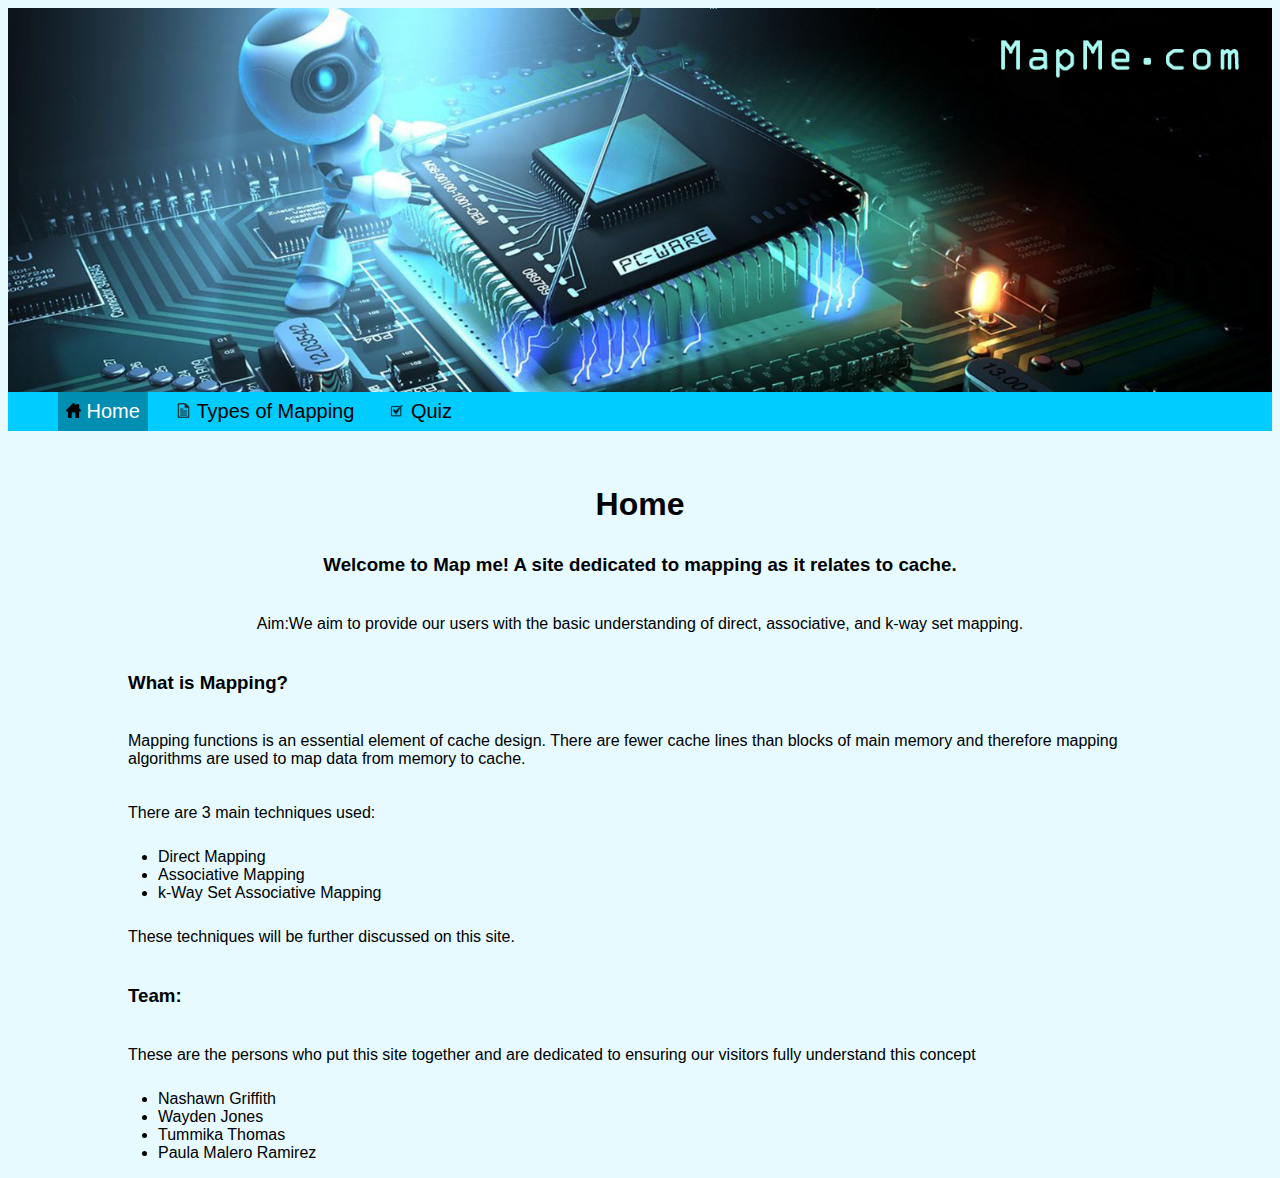
<file: Assignment/index.html>
<!DOCTYPE html>
<html>
<head>
    <link rel="stylesheet" href="home.css">
    <title>Mapping</title>
</head>

<body>
    <header>
        <div id="headimg">
		<img src="mapme.png" alt="main header"width="100%" >
        </div>
        <nav>
        <ul class="menu">
            <li class="menuitem" id="active"><a href="index.html" ><img alt="" src="home.png" height="15px" width="15px">&nbsp;Home</a></li>
            <li class="menuitem drpdwn"><a href="#"><img alt="" src="note.png" height="15px" width="15px">&nbsp;Types of Mapping</a>
                <ul class="drpdwnitems">
                    <li class="drpdwnword drpdwnactive"><a href="direct.html">Direct Mapping</a><br></li>
                    <li class="drpdwnword"><a href="associative.html">Associative Mapping</a><br></li>
                    <li class="drpdwnword"><a href="kway.html">K-Way Set Associative Mapping</a><br></li>
                </ul></li>
            <li class="menuitem"><a href="form.html"><img alt="" src="quiz.png" height="15px" width="15px">&nbsp;Quiz</a></li>
        </ul>
    </nav>
    </header>
    

   <section id="maincontent">
    <br><br><br>
    <h1>Home</h1>
    <center>
    <h3>Welcome to Map me! A site dedicated to mapping as it relates to cache.</h3>
    <p>Aim:We aim to provide our users with the basic understanding of direct, associative, and k-way set mapping.</p>
    </center>
    <h3>What is Mapping?</h3>
    <p>Mapping functions is an essential element of cache design. There are fewer cache lines than blocks of main memory and therefore mapping algorithms are used to map data from memory to cache. </p>
    <p>There are 3 main techniques used:</p>
    <ul>
        <li>Direct Mapping</li>
        <li>Associative Mapping</li>
        <li>k-Way Set Associative Mapping</li>   
    </ul>
    <p>These techniques will be further discussed on this site.</p>
    <h3>Team:</h3>
      <p>These are the persons who put this site together and are dedicated to ensuring our visitors fully understand this concept</p>
       <ul>
        <li>Nashawn Griffith</li>
        <li>Wayden Jones</li>
        <li>Tummika Thomas</li>
        <li>Paula Malero Ramirez</li>  
           
    </ul>
    </section>

  

    
</body>

</html>
</file>
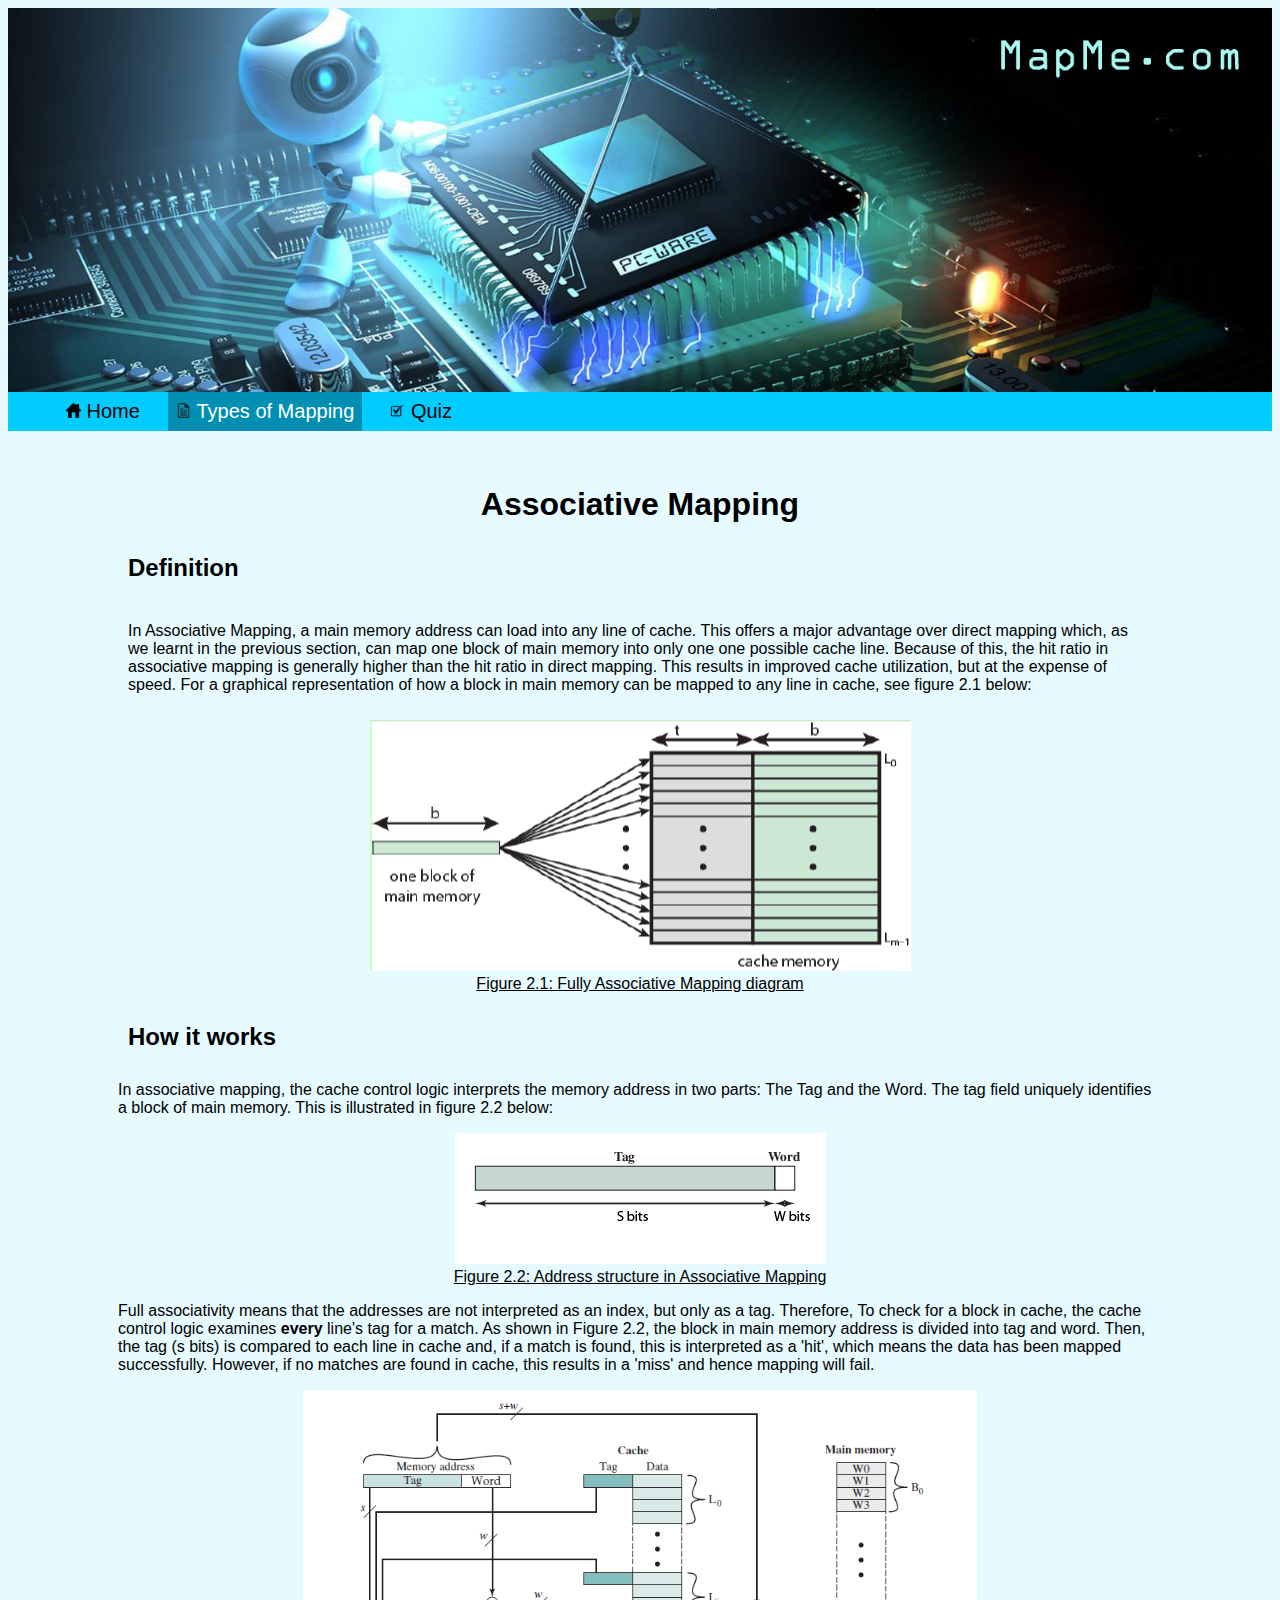
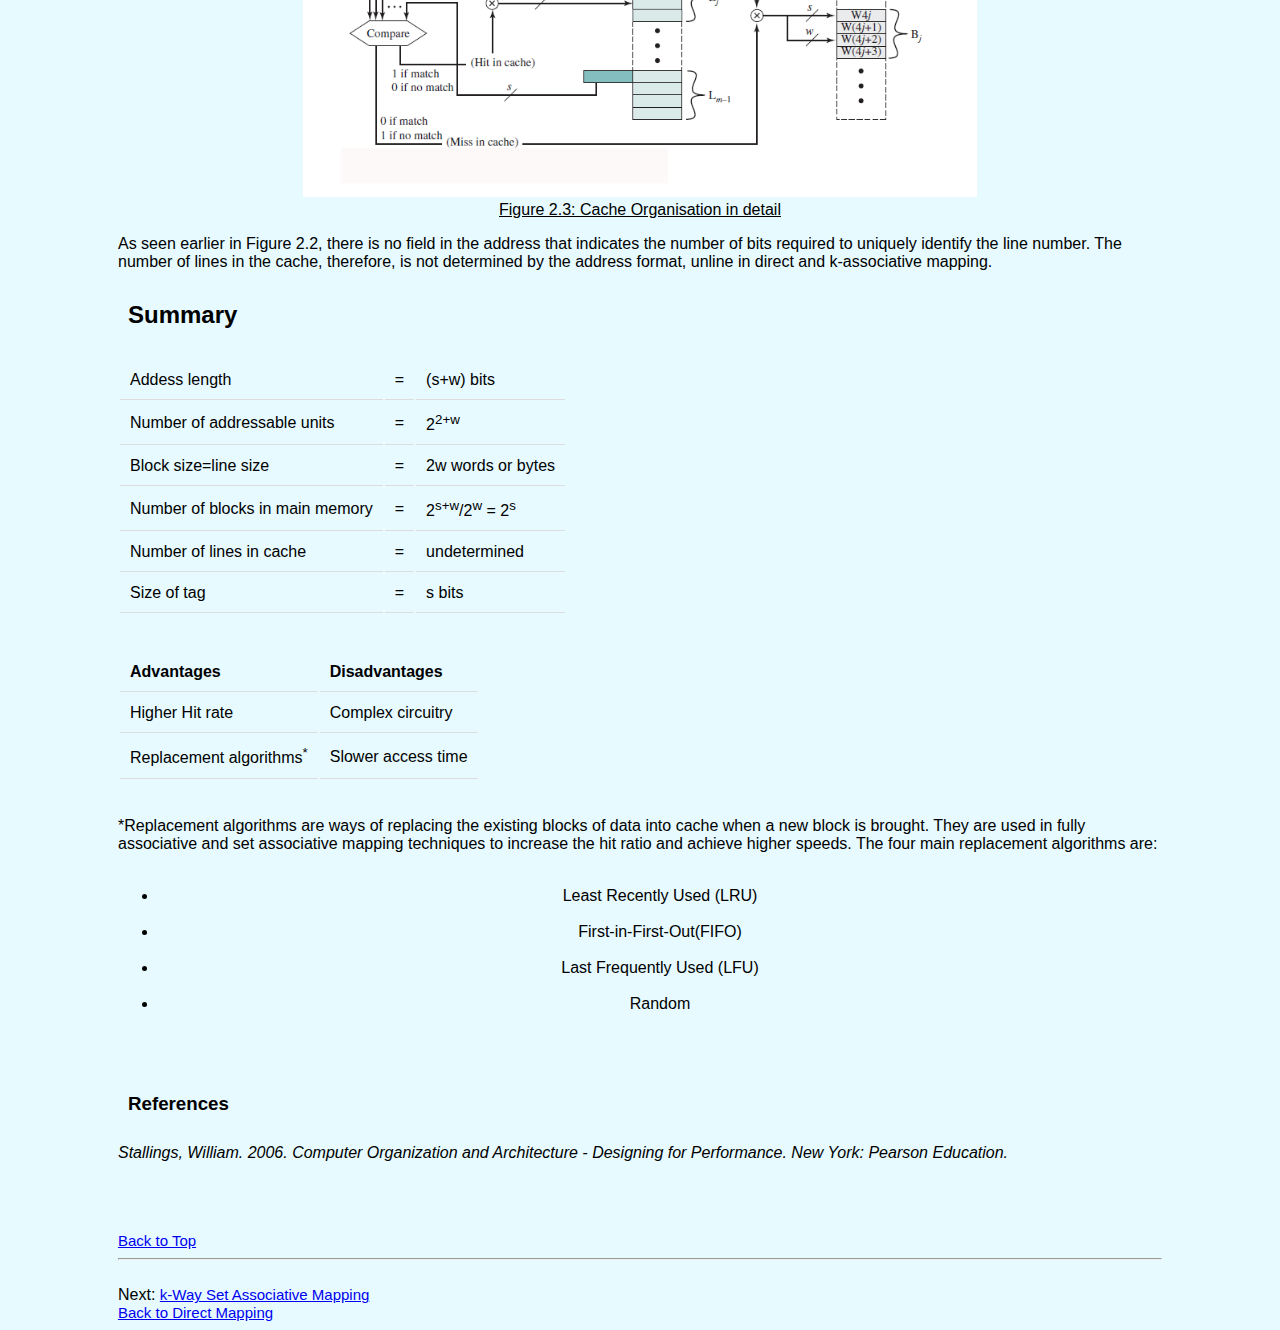
<file: Assignment/associative.html>
<!DOCTYPE html>
<html>
<head>
    <link rel="stylesheet" href="home.css">
    <title>Mapping</title>
</head>

<body>
     <header>
        <div id="headimg">
		<img src="mapme.png" alt="main header"width="100%" >
        </div>
        <nav>
        <ul class="menu">
            <li class="menuitem"><a href="index.html" ><img alt="" src="home.png" height="15px" width="15px">&nbsp;Home</a></li>
            <li class="menuitem drpdwn"><div id="active"><a href="#"><img alt="" src="note.png" height="15px" width="15px">&nbsp;Types of Mapping</a></div>
                <ul class="drpdwnitems">
                    <li class="drpdwnword"><a href="direct.html">Direct Mapping</a><br></li>
                    <li class="drpdwnword"><a href="associative.html">Associative Mapping</a><br></li>
                    <li class="drpdwnword"><a href="kway.html">K-Way Set Associative Mapping</a><br></li>
                </ul></li>
            <li class="menuitem"><a href="form.html"><img alt="" src="quiz.png" height="15px" width="15px">&nbsp;Quiz</a></li>
        </ul>
    </nav>
    </header>
    <a name="top"></a>
    <div id="maincontent">
    <br><br><br>
    <h1 id=pagehead>Associative Mapping</h1>
    <h2>Definition</h2>
    <p>
	In Associative Mapping, a main memory address can load into any line of cache. This offers a major advantage over direct mapping which,
	as we learnt in the previous section, can map one block of main memory into only one one possible cache line. Because of this, the hit ratio in 
	associative mapping is generally higher than the hit ratio in direct mapping. This results in improved cache utilization, but at the expense of speed.
	For a graphical representation of how a block in main memory can be mapped to any line in cache, see figure 2.1 below:
	<figure align="center">
	<img src = "mapping.png" alt = ""  height = "251px" width = "541px">
	<figcaption>Figure 2.1: Fully Associative Mapping diagram</figcaption>
	</figure>
	
	<h2>How it works</h2>
	In associative mapping, the cache control logic interprets the memory address in two parts: The Tag and the Word. The tag field uniquely identifies
	a block of main memory. This is illustrated in figure 2.2 below:
	<br>
	<figure align="center">
	<img src = "address.png" alt = ""  height = "131px" width = "371px">
	<figcaption>Figure 2.2: Address structure in Associative Mapping</figcaption>
	</figure>
	 Full associativity means that the addresses are not interpreted as an index, but only as a tag. Therefore, 
     To check for a block in cache, the cache control logic examines <strong>every</strong> line's tag for a match. As shown in Figure 2.2, the block in 
	 main memory address is divided into tag and word. Then, the tag (s bits) is compared to each line in cache and, if a match is found, this is interpreted as a 
    'hit', which means the data has been mapped successfully. However, if no matches are found in cache, this results in a 'miss' and hence mapping will fail. 	 
	<figure align="center">
	<img src = "Amap.png" alt = ""  height = "407px" width = "674px">
	<figcaption>Figure 2.3: Cache Organisation in detail</figcaption>
	</figure>
	As seen earlier in Figure 2.2, there is no field in the address that indicates the number of bits required to uniquely identify the line number. The number of 
	lines in the cache, therefore, is not determined by the address format, unline in direct and k-associative mapping.
	<h2>Summary</h2>
	<div id="table1">
	<table>
	 <tr>
	  <td>Addess length</td><td> = </td><td>(s+w) bits</td>
	 </tr>
	 <tr>
	  <td>Number of addressable units</td><td> = </td><td>2<sup>2+w</sup></td>
	 </tr>
	 <tr>
	  <td>Block size=line size</td><td> = </td></td><td>2w words or bytes</td>
	 </tr>
	 <tr>
	  <td>Number of blocks in main memory</td><td> = </td></td><td> 2<sup>s+w</sup>/2<sup>w</sup> = 2<sup>s</sup></td>
	 </tr>
	 <tr>
	   <td>Number of lines in cache</td><td> = </td></td><td>undetermined</td>
	 </tr>
	 <tr>
	   <td>Size of tag</td><td> = </td></td><td>s bits</td>
	 </tr>
	</table><br><br>
	</div>
	<div id="table2">
	<table>
	<tr>
	<th>Advantages</th><th>Disadvantages</th>
	</tr>
	<tr>
	<td>Higher Hit rate</td><td>Complex circuitry</td>
	</tr>
	<td>Replacement algorithms<sup>*</sup></td><td>Slower access time</td>
	</table>
	</div>
	<br><br>
	
	*Replacement algorithms are ways of replacing the existing blocks of data into cache when a new block is brought. 
	They are used in fully associative and set associative mapping techniques to increase the hit ratio and achieve 
	higher speeds. The four main replacement algorithms are:<br><br>
    <center>
	<ul >
	 <li>Least Recently Used (LRU)</li><br>
	 <li>First-in-First-Out(FIFO)</li><br>
	 <li>Last Frequently Used (LFU)</li><br>
	 <li>Random</li>
	</ul>
</center>
	<br><br>
	<h3>References</h3>
	<i>Stallings, William. 2006. Computer Organization and Architecture - Designing for Performance.
     New York: Pearson Education.</i>	
	
	</p>
    <br><a href='#top' class="links">Back to Top</a>
    <br><hr><br>
    Next: <a href="kway.html" class="links">k-Way Set Associative Mapping</a><br>
    <a href="direct.html" class="links">Back to Direct Mapping</a>
    
	
	
    </div>
</file>
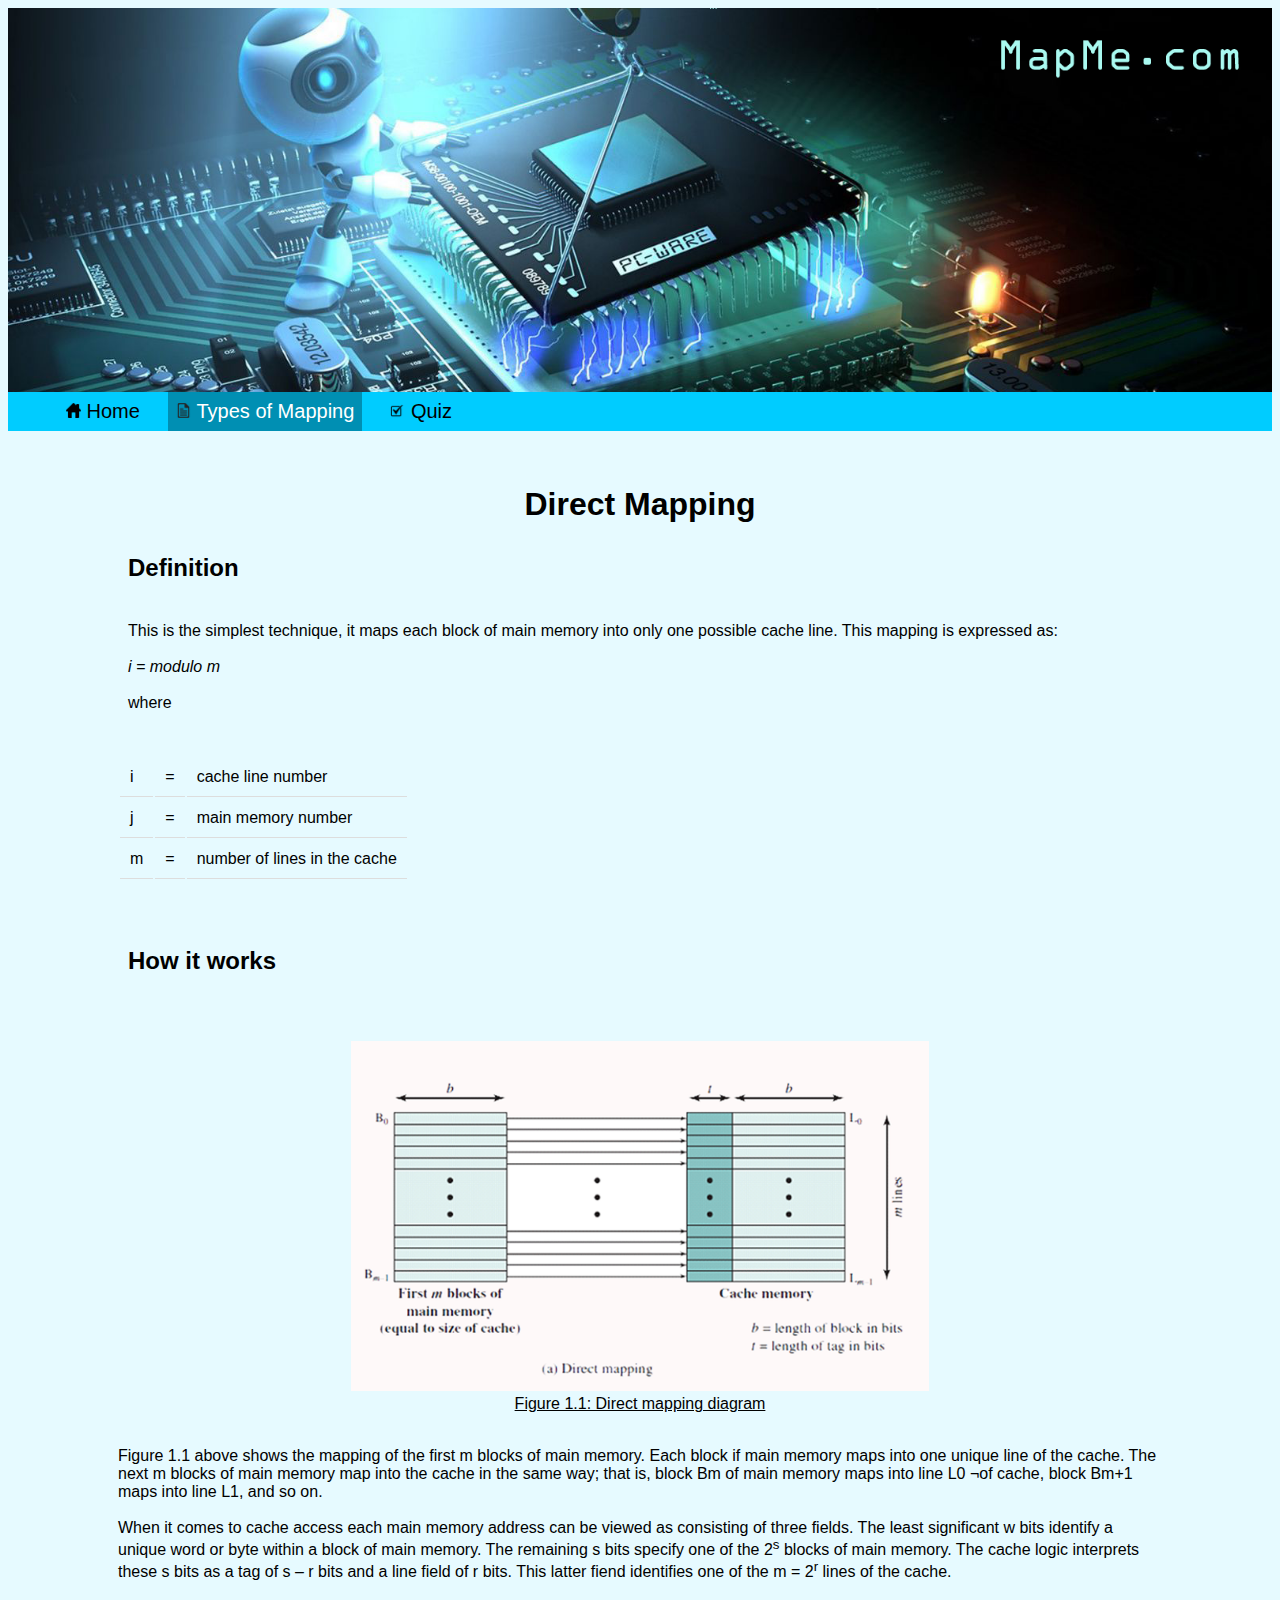
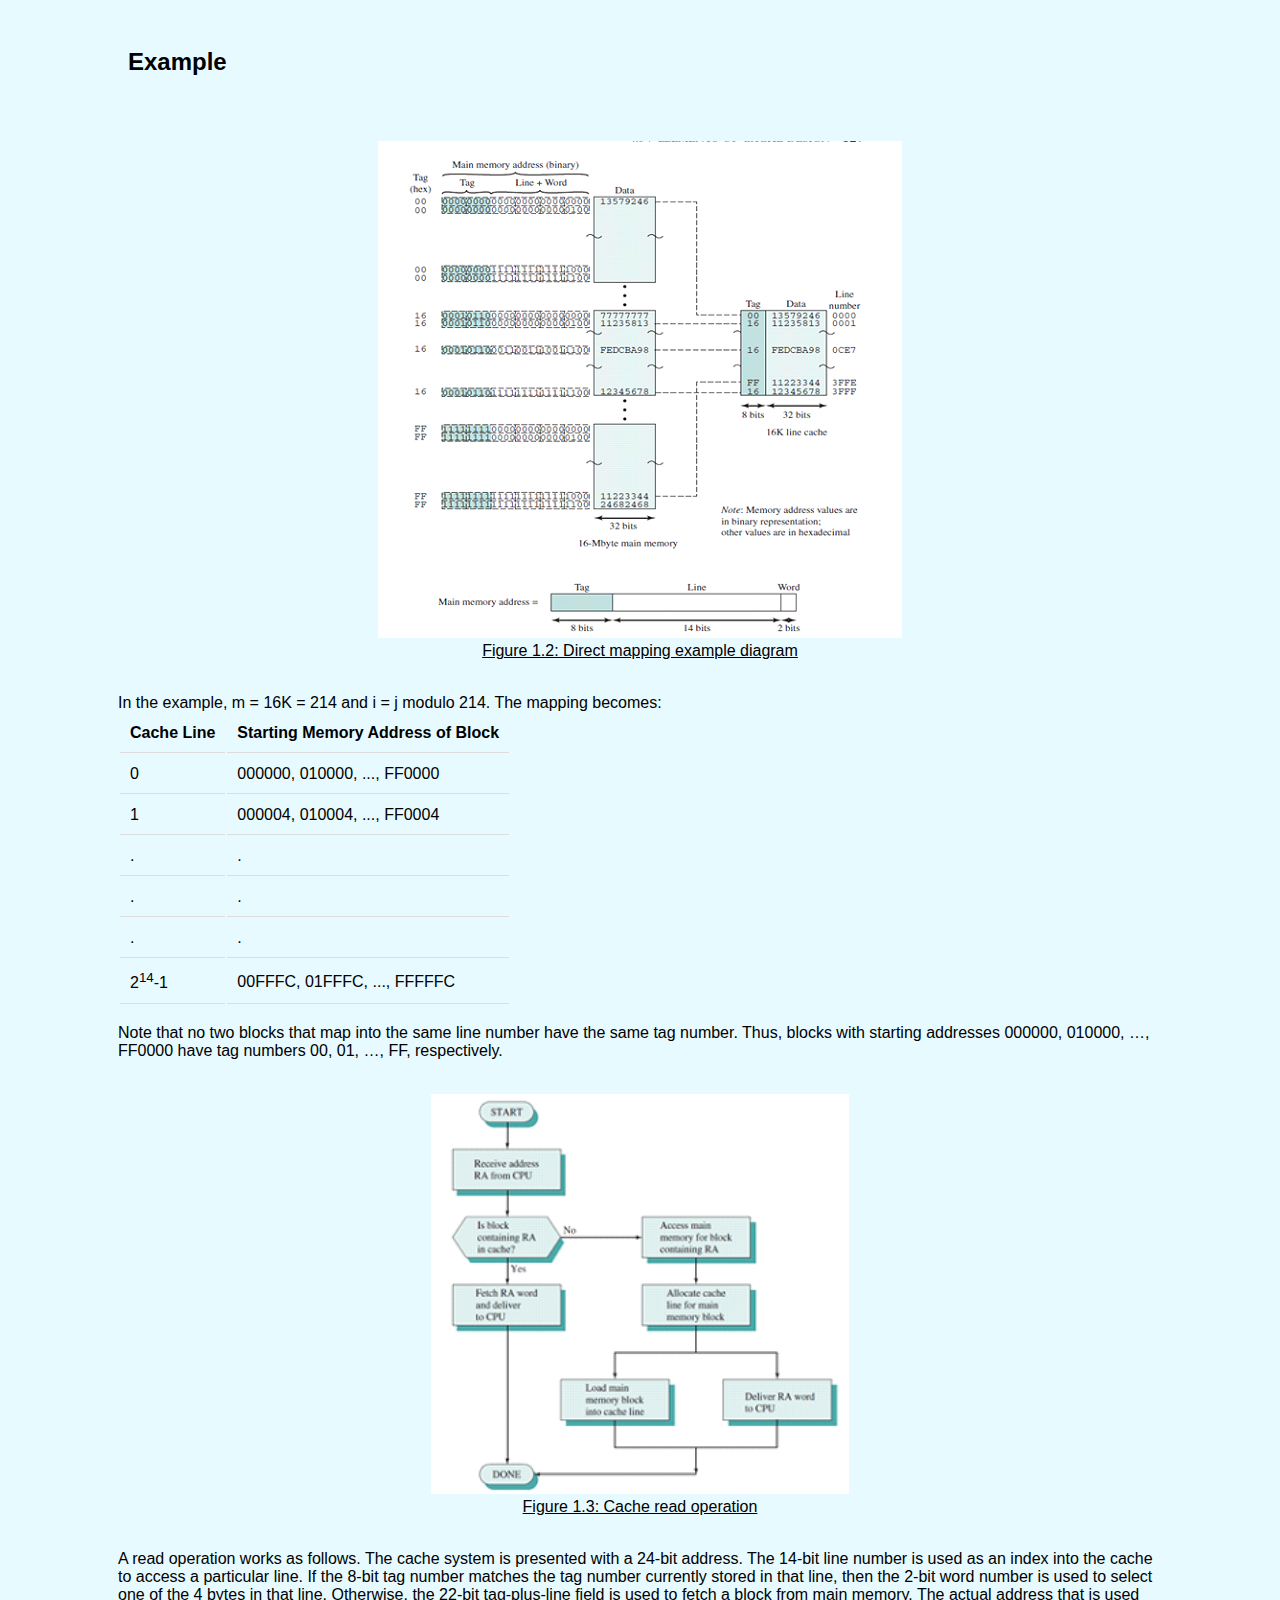
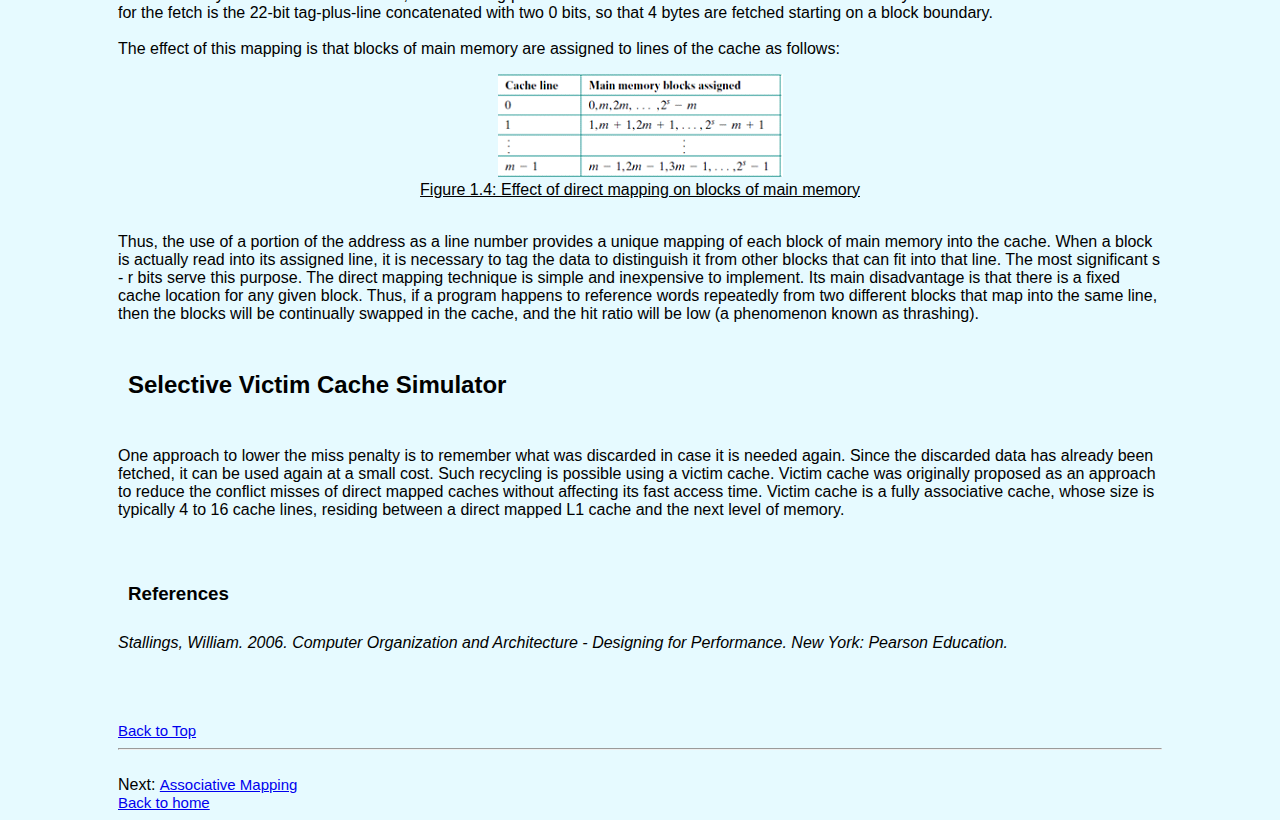
<file: Assignment/direct.html>
<!DOCTYPE html>
<html>
<head>
    <link rel = "stylesheet" type = "text/css" href = "home.css">
    <title>Mapping</title>
</head>

<body>
     <header>
        <div id="headimg">
		<img src="mapme.png" alt="main header"width="100%" >
        </div>
        <nav>
        <ul class="menu">
            <li class="menuitem"><a href="index.html" ><img alt="" src="home.png" height="15px" width="15px">&nbsp;Home</a></li>
            <li class="menuitem drpdwn"><div id="active"><a href="#"><img alt="" src="note.png" height="15px" width="15px">&nbsp;Types of Mapping</a></div>
                <ul class="drpdwnitems">
                    <li class="drpdwnword"><a href="direct.html">Direct Mapping</a><br></li>
                    <li class="drpdwnword"><a href="associative.html">Associative Mapping</a><br></li>
                    <li class="drpdwnword"><a href="kway.html">K-Way Set Associative Mapping</a><br></li>
                </ul></li>
            <li class="menuitem"><a href="form.html"><img alt="" src="quiz.png" height="15px" width="15px">&nbsp;Quiz</a></li>
        </ul>
    </nav>
    </header>
    <a name="top"></a>
    <div id="maincontent">
        <br><br><br>
        <h1 id=pagehead> Direct Mapping</h1>
		<h2>Definition</h2>
         <p>
			This is the simplest technique, it maps each block of main memory into only one possible cache line. This mapping is expressed as:<br><br>
			<i>i = modulo m</i><br><br>
			 where<br><br>
			 <table>
			 <tr>
			 <td>i</td><td>=</td><td>cache line number</td>
			 </tr>
			 <tr>
			 <td>j</td><td>=</td><td>main memory number</td>
			 </tr>
			 <tr>
			 <td>m</td><td>=</td><td>number of lines in the cache</td>
			 </tr>
			 </table>
		</p>
		<h2>How it works</h2>
		 <p>
			<figure align="center">
			<img src = "dmap.png" alt = ""  height = "350px" width = "578px">
			<figcaption>Figure 1.1: Direct mapping diagram</figcaption>
			</figure><br>
		    Figure 1.1 above shows  the mapping of the first m blocks of main memory. Each block if main memory maps into one unique line of the cache. 
			The next m blocks of main memory map into the cache in the same way; that is, block Bm of main memory maps into line L0 ¬of cache, block 
			Bm+1 maps into line L1, and so on.<br><br>
			When it comes to cache access each main memory address can be viewed as consisting of three fields. The least significant w bits identify a unique 
			word or byte within a block of main memory. The remaining s bits specify one of the 2<sup>s</sup> blocks of main memory. The cache logic interprets these s bits 
			as a tag of s – r bits and a line field of r bits. This latter fiend identifies one of the m = 2<sup>r</sup> lines of the cache.
		</p>
		<h2>Example</h2>
		 <p>
		   <figure align="center">
			<img src = "example1.png" alt = ""  height = "497px" width = "524px">
			<figcaption>Figure 1.2: Direct mapping example diagram</figcaption>
			</figure><br>
			In the example, m = 16K = 214 and i = j modulo 214. The mapping becomes:
			<table>
			 <tr>
			 <th>Cache Line</th><th>Starting Memory Address of Block</th>
			 </tr>
			 <tr>
			 <td>0</td><td>000000, 010000, ..., FF0000</td>
			 </tr>
			 <tr>
			 <td>1</td><td>000004, 010004, ..., FF0004</td>
			 </tr>
			 <tr>
			 <td>.</td><td>.</td>
			 </tr>
			 <tr>
			 <td>.</td><td>.</td>
			 </tr>
			 <tr>
			 <td>.</td><td>.</td>
			 </tr>
			 <tr>
			 <td>2<sup>14</sup>-1</td><td>00FFFC, 01FFFC, ..., FFFFFC</td>
			 </tr>
			 </table><br>
			 Note that no two blocks that map into the same line number have the same tag number.
			 Thus, blocks with starting addresses 000000, 010000, …, FF0000 have tag numbers 00,
			 01, …, FF, respectively.<br><br>
			<figure align="center">
			<img src = "read.png" alt = ""  height = "400px" width = "418px">
			<figcaption>Figure 1.3: Cache read operation</figcaption>
			</figure><br>
			A read operation works as follows. The cache system is presented with a 24-bit address.
			The 14-bit line number is used as an index into the cache to access a particular line. 
			If the 8-bit tag number matches the tag number currently stored in that line, then the 2-bit 
			word number is used to select one of the 4 bytes in that line. Otherwise, the 22-bit tag-plus-line 
			field is used to fetch a block from main memory. The actual address that is used for the fetch is the 
			22-bit tag-plus-line concatenated with two 0 bits, so that 4 bytes are fetched starting on a block boundary.<br><br>
            The effect of this mapping is that blocks of main memory are assigned to lines
            of the cache as follows:
			<figure align="center">
			<img src = "fig1.4.png" alt = ""  height = "103px" width = "285px">
			<figcaption>Figure 1.4: Effect of direct mapping on blocks of main memory</figcaption>
			</figure><br>
			Thus, the use of a portion of the address as a line number provides a unique mapping of each block of main memory into 
			the cache. When a block is actually read into its assigned line, it is necessary to tag the data to distinguish it from 
			other blocks that can fit into that line. The most significant s - r bits serve this purpose. The direct mapping technique
			is simple and inexpensive to implement. Its main disadvantage is that there is a fixed cache location for any given block. 
			Thus, if a program happens to reference words repeatedly from two different blocks that map into the same line, then the blocks 
			will be continually swapped in the cache, and the hit ratio will be low (a phenomenon known as thrashing).
			<br><br>
			<h2>Selective Victim Cache Simulator</h2>
			<br>
			One approach to lower the miss penalty is to remember what was discarded

            in case it is needed again. Since the discarded data has already been fetched, it can
            be used again at a small cost. Such recycling is possible using a victim cache. Victim
            cache was originally proposed as an approach to reduce the conflict misses of direct
            mapped caches without affecting its fast access time. Victim cache is a fully associative
            cache, whose size is typically 4 to 16 cache lines, residing between a direct mapped L1
            cache and the next level of memory.	
            
        </p>	
        <h3>References</h3>
        <i>Stallings, William. 2006. Computer Organization and Architecture - Designing for Performance.
         New York: Pearson Education.</i>
		 </p>
		<br><a href='#top' class="links">Back to Top</a>
            <br><hr><br>
            Next: <a href="associative.html" class="links">Associative Mapping</a><br>
            <a href="index.html" class="links">Back to home</a>
	</div>
</body>
</html>
</file>
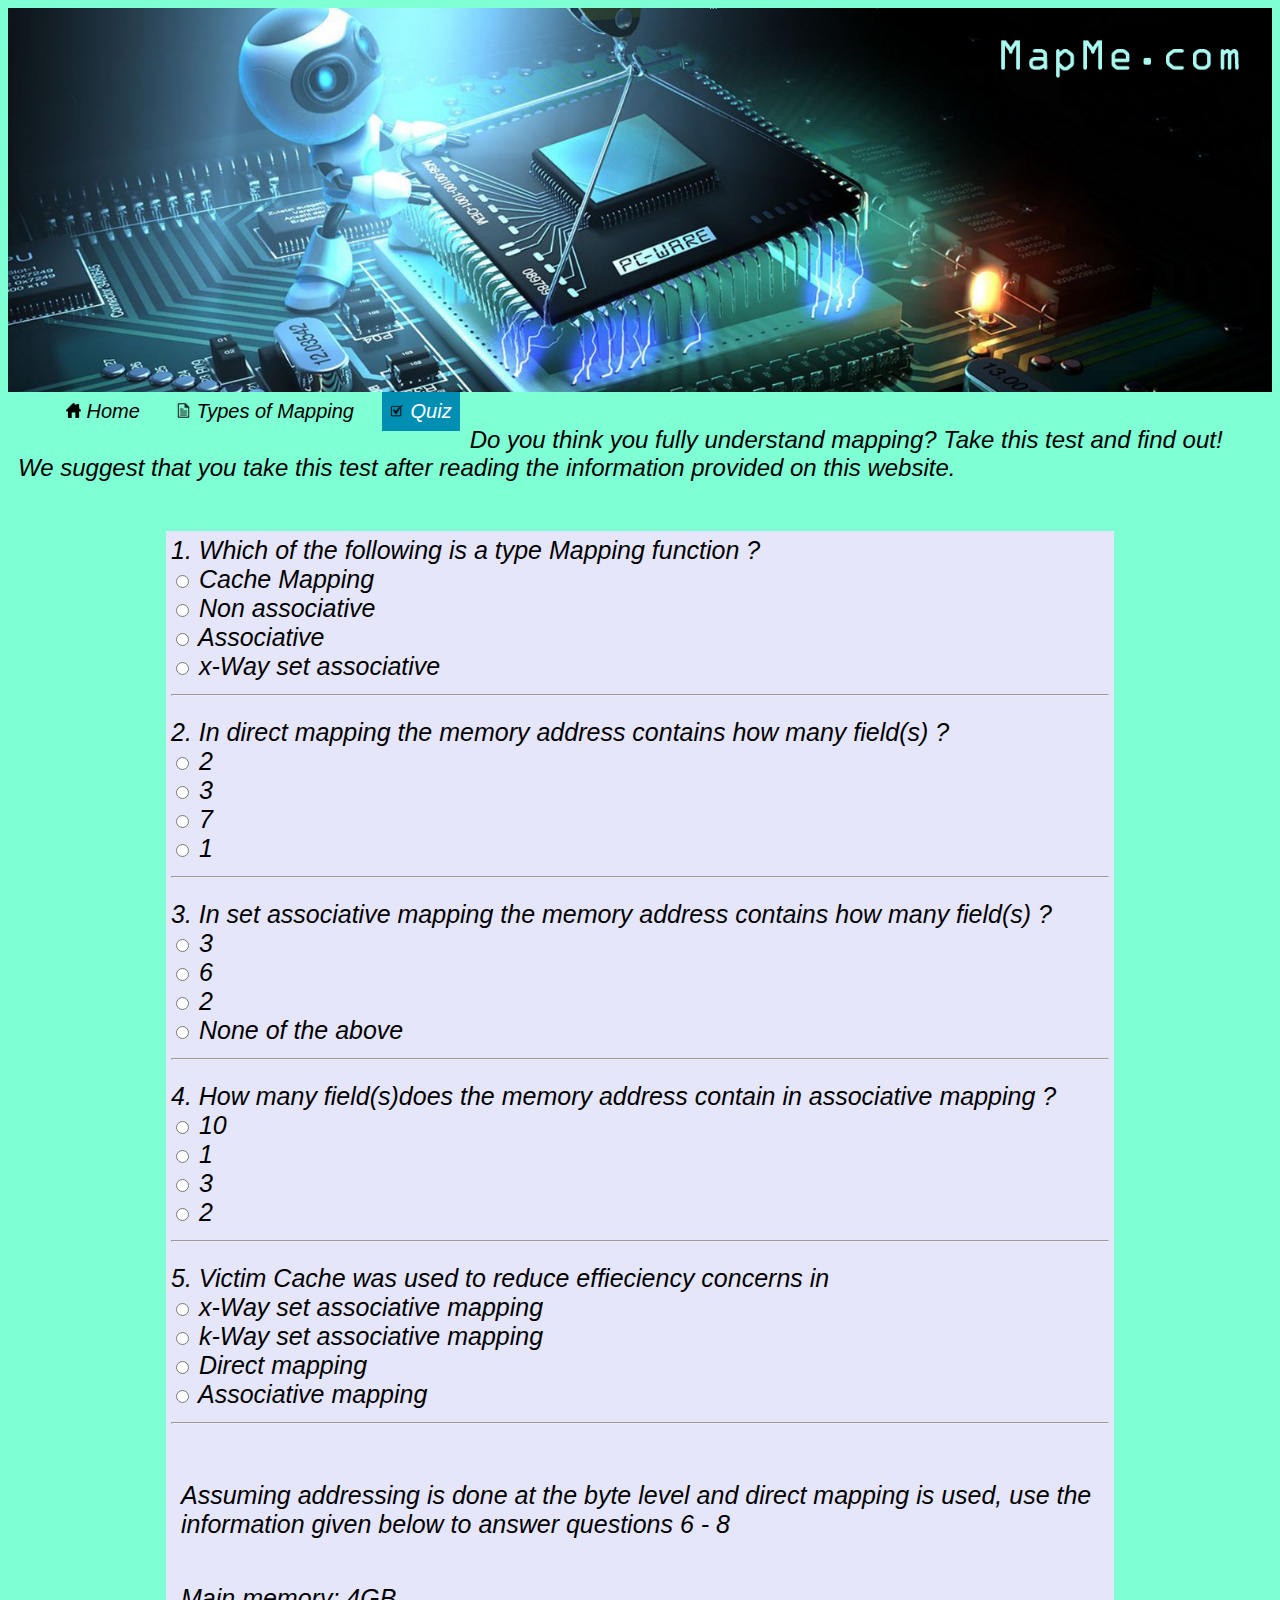
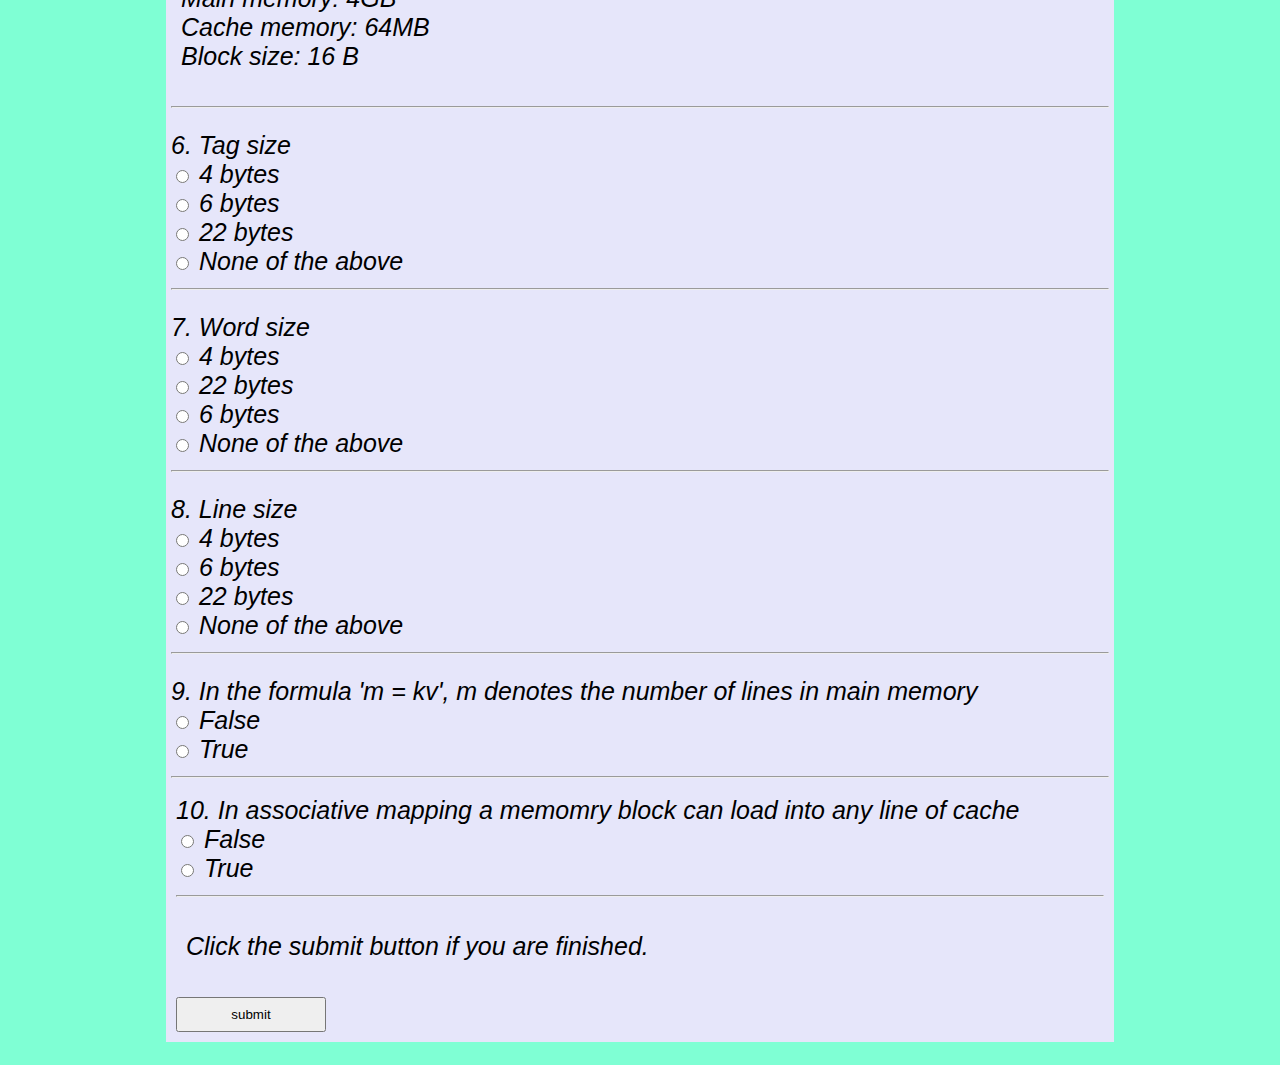
<file: Assignment/form.html>
<!DOCTYPE html>
<html lang = "en-us">
<head>
  <meta charset = "utf-8">
  <title> </title>
  <script type = "text/javascript" src = "assignment.js" > </script>
  <link rel = "stylesheet" type = "text/css" href = "style.css">
  <link rel = "stylesheet" type = "text/css" href = "home.css">
 </head>

 <body id = "FORM">
  <header>
        <div id="headimg">
		<img src="mapme.png" alt="main header"width="100%" >
        </div>
        <nav>
        <ul>
            <li class="menuitem" ><a href="index.html" ><img alt="" src="home.png" height="15px" width="15px">&nbsp;Home</a></li>
            <li class="menuitem drpdwn"><a href="#"><img alt="" src="note.png" height="15px" width="15px">&nbsp;Types of Mapping</a>
                <ul class="drpdwnitems">
                    <li class="drpdwnword"><a href="direct.html">Direct Mapping</a><br></li>
                    <li class="drpdwnword"><a href="associative.html">Associative Mapping</a><br></li>
                    <li class="drpdwnword"><a href="kway.html">K-Way Set Associative Mapping</a><br></li>
                </ul></li>
            <li class="menuitem" id="active"><a href="form.html"><img alt="" src="quiz.png" height="15px" width="15px">&nbsp;Quiz</a></li>
        </ul>
    </nav>
    </header>
     
     
    <p>Do you think you fully understand mapping? Take this test and find out! We suggest that you take this test after reading the information provided on this website.</p> 
     
 	<main id = "form_style">

 		<form action =# method = "post" onsubmit = "return validate()">
        
         <!--question 1 -->
 		<div class = "question">

 		<label> 1. Which of the following is a type Mapping function ? </label> <br>

 		<input id = "a" type = "radio" name = "question1" value = "cacheMapping">
 		<label> Cache Mapping </label> <br>

 		<input id = "b " type = "radio" name = "question1" value = "nonAssociative">
 		<label> Non associative  </label> <br>

 		<input id = "associative" type = "radio" name = "question1" value = "associative">
 		<label> Associative </label> <br>

 		<input id =  "c" type = "radio" name = "question1" value = "xWay">
 		<label> x-Way set associative </label>

           <hr>
 		</div> 

 		

 		<!--question 2 -->
 		<div class = "question">

 		 <label> 2. In direct mapping the memory address contains how many field(s) ? </label><br>

 		 <input id = "d" type = "radio" name = "question2" value =#>
 		 <label> 2 </label><br>

 		 <input id = "3" type = "radio" name ="question2" value = "3">
 		 <label> 3 </label> <br>

 		 <input id = "e" type = "radio" name = "question2" value = #>
 		 <label> 7 </label><br>

 		 <input id = "f" type = "radio" name = "question2" value =#>
 		 <label> 1 </label>
 
            <hr>
 		</div>

 		<!--question 3 -->

 		<div class = "question">

 		<label> 3. In set associative mapping the memory address contains how many field(s) ? </label><br>

 		<input id = "30" type ="radio" name = "question3" value = "3">
 		<label> 3 </label><br>

 		<input id = "g" type = "radio" name = "question3" value = "6" >
 		<label> 6 </label><br>

 		<input id = "h" type = "radio" name = "question3" value = "2" >
 		<label> 2 </label><br>

 		<input id = NA type = "radio" name = "question3" value = "NA" >
 		<label> None of the above </label><br> 

 		<hr>

     </div>
 		<!--question 4 -->

 		<div class = "question">

 		<label> 4. How many field(s)does the memory address contain in associative mapping ? </label><br>
 		
 		<input id = "i" type = "radio" name =question4 value = "10">
 		<label> 10 </label><br>

 		<input id = "j" type = "radio" name = "question4" value = "1">
 		<label> 1 </label><br>

 		<input id = "k" type = "radio" name = "question4" value = "3">
 		<label> 3 </label><br>

 		<input id = "2" type = "radio" name = "question4" value = "2">
 		<label> 2 </label>

            <hr>
 	    </div> 

         
 		<!--question 5 -->

 		<div class = "question">

 		<label> 5. Victim Cache was used to reduce effieciency concerns in </label><br>

         <input id = "l" type = "radio" name = "question5" value ="x">
 		<label> x-Way set associative mapping  </label><br>

 		<input id ="m" type = "radio" name ="question5" value ="k">
 		<label> k-Way set associative mapping </label><br>

 		<input id = "victim" type = "radio" name = "question5" value = "victim">
 		<label> Direct mapping </label><br>

 		<input id ="n" type = "radio" name = "question5" value = "A">
 		<label> Associative mapping </label>

 		<hr>

 	  </div>

 	   

 	  <div class = "question">
      
       <p> Assuming addressing is done at the byte level and
       	   direct mapping is used, use the information given below to answer questions 6 - 8 

       </p>

 	  <p> 
 	  	 Main memory: 4GB <br>
 	  	 Cache memory: 64MB <br>
 	  	  Block size: 16 B
 	  	</p>

            <hr>
 	  </div>

 		<!--question 6 -->

 	 <div class = "question">
 		<label> 6. Tag size </label><br>

 		<input id = "o" type = "radio" name ="question6" value =#>
 		<label> 4 bytes  </label><br>

 		<input id = "6" type = "radio" name = "question6" value = "6">
 		<label> 6 bytes </label><br>

 		<input id = "q" type = "radio" name = "question6" value =#>
 		<label> 22 bytes </label><br>

 		<input id = "r" type = "radio" name = "question6" value = #>
 		<label> None of the above </label>

          <hr>
 	  </div> 
 		<!--question 7 -->
 		<div class = "question">
 		<label> 7. Word size </label><br>

 		<input id = "4" type = "radio" name = "question7" value ="4">
 		<label> 4 bytes  </label><br>

 		<input id ="s" type = "radio" name = "question7" value = #>
 		<label> 22 bytes </label><br>

 		<input id = "t" type = "radio" name = "question7" value =#>
 		<label> 6 bytes </label><br>

 		<input id = "u" type = "radio" name = "question7" value = #>
 		<label> None of the above </label>

          <hr>
 	  </div>

 		<!--question 8 -->

 		<div class = "question">
 		<label> 8. Line size </label><br>

 		<input id = "v" type = "radio" name = "question8" value = #>
 		<label> 4 bytes  </label><br>

 		<input id = "w" type = "radio" name ="question8" value = #>
 		<label> 6 bytes </label><br>

 		<input id ="22" type = "radio" name = "question8" value ="22">
 		<label> 22 bytes </label><br>

 		<input id = "x" type = "radio" name = "question8" value = #>
 		<label> None of the above </label>

 		<hr>

 	     </div>

 		<!--question 9 -->
 		<div class = "question">
 		<label> 9. In the formula 'm = kv', m denotes the number of lines in main memory </label><br>
 		<input id = "F" type = "radio" name = "question9" value = "F">
 		<label> False </label><br>

 		<input id = "y" type = "radio" name = "question9" value =#>
 		<label> True </label><br>
 		<hr>

 		<!--question 10 -->
 		<div class = "question">
 		<label> 10. In associative mapping a memomry block can load into any line of cache </label><br>
 		<input id = "z" type = "radio" name = "question10" value = "">
 		<label> False </label><br>

 		<input id = "True" type = "radio" name = "question10" value = "T">
 		<label> True </label><br>
 		<hr>


 		<!--submit button -->

 		<div>

 			<p> Click the submit button if you are finished. </p>

 		<input type = "submit" value = "submit" class="submitbtn" style = "width:150px; height:35px;">

 		</div>

 		</form>


 	</main>


 </body>







</html>
</file>
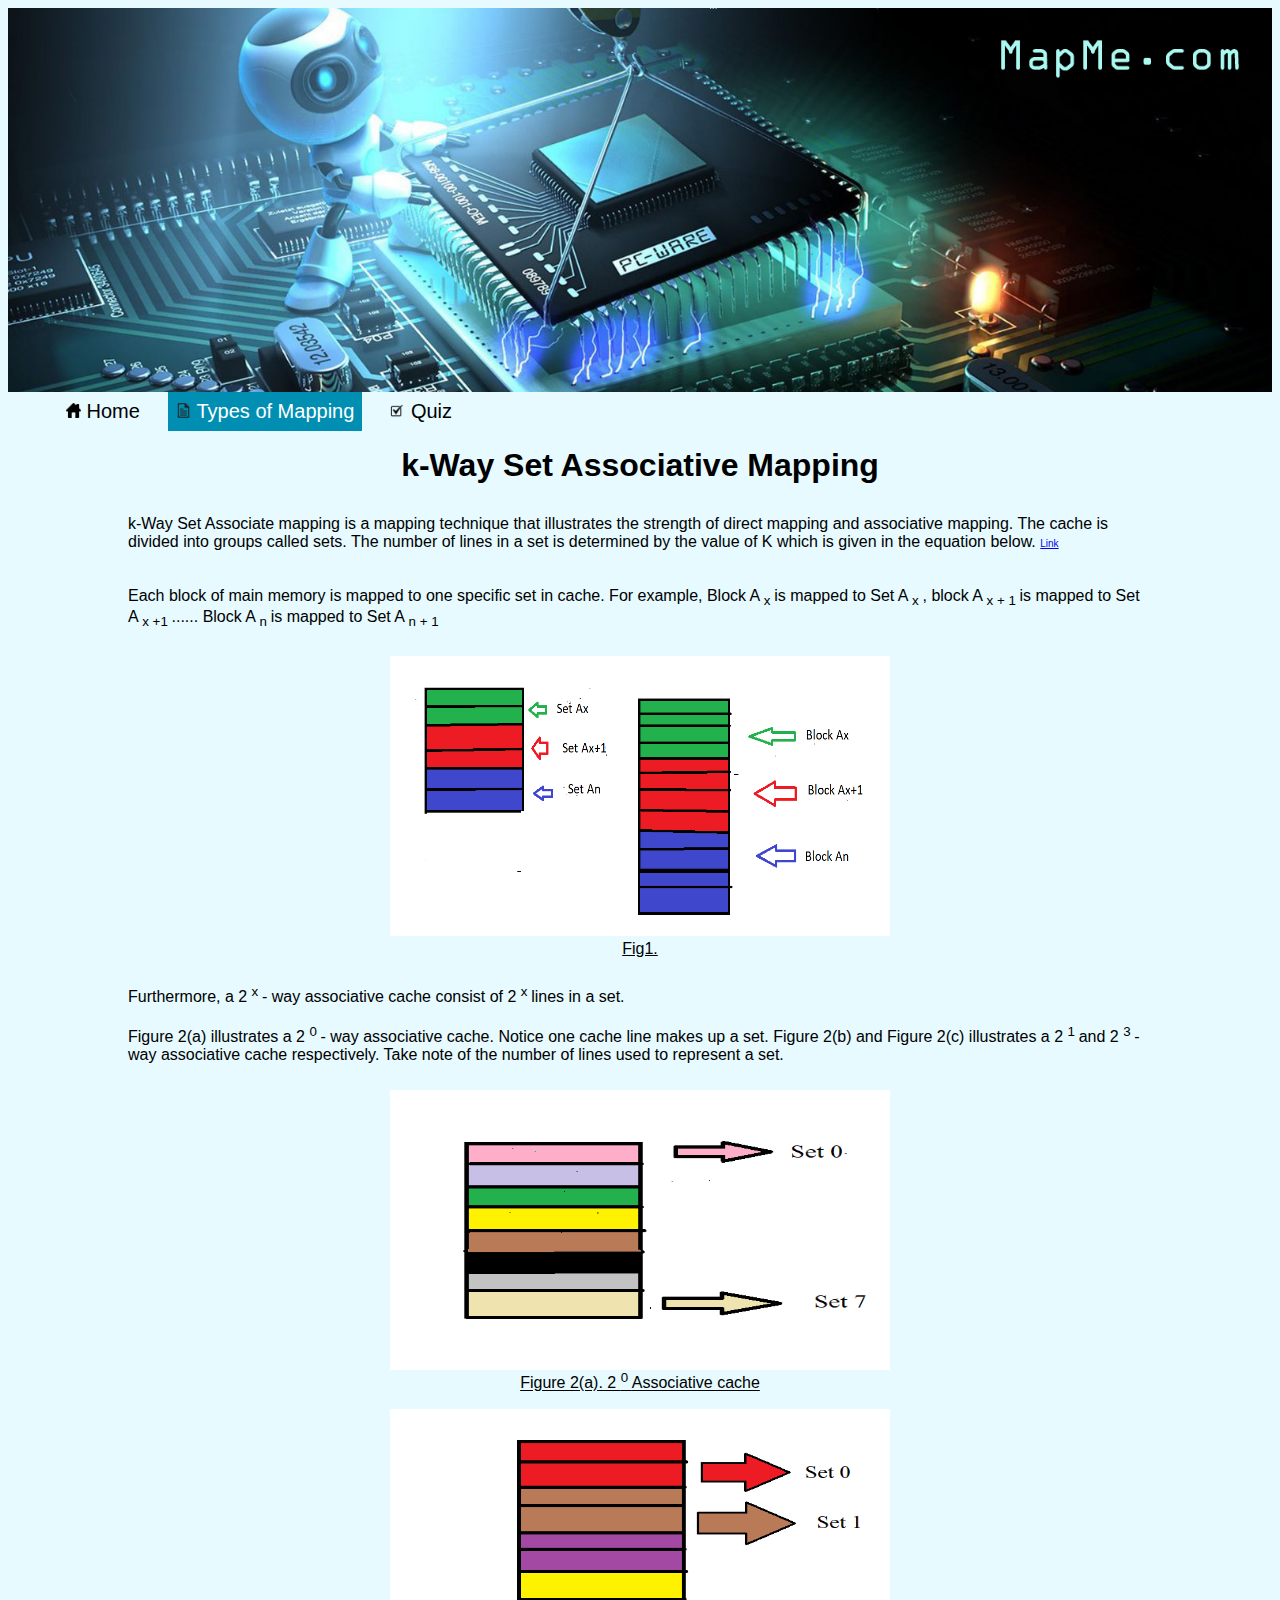
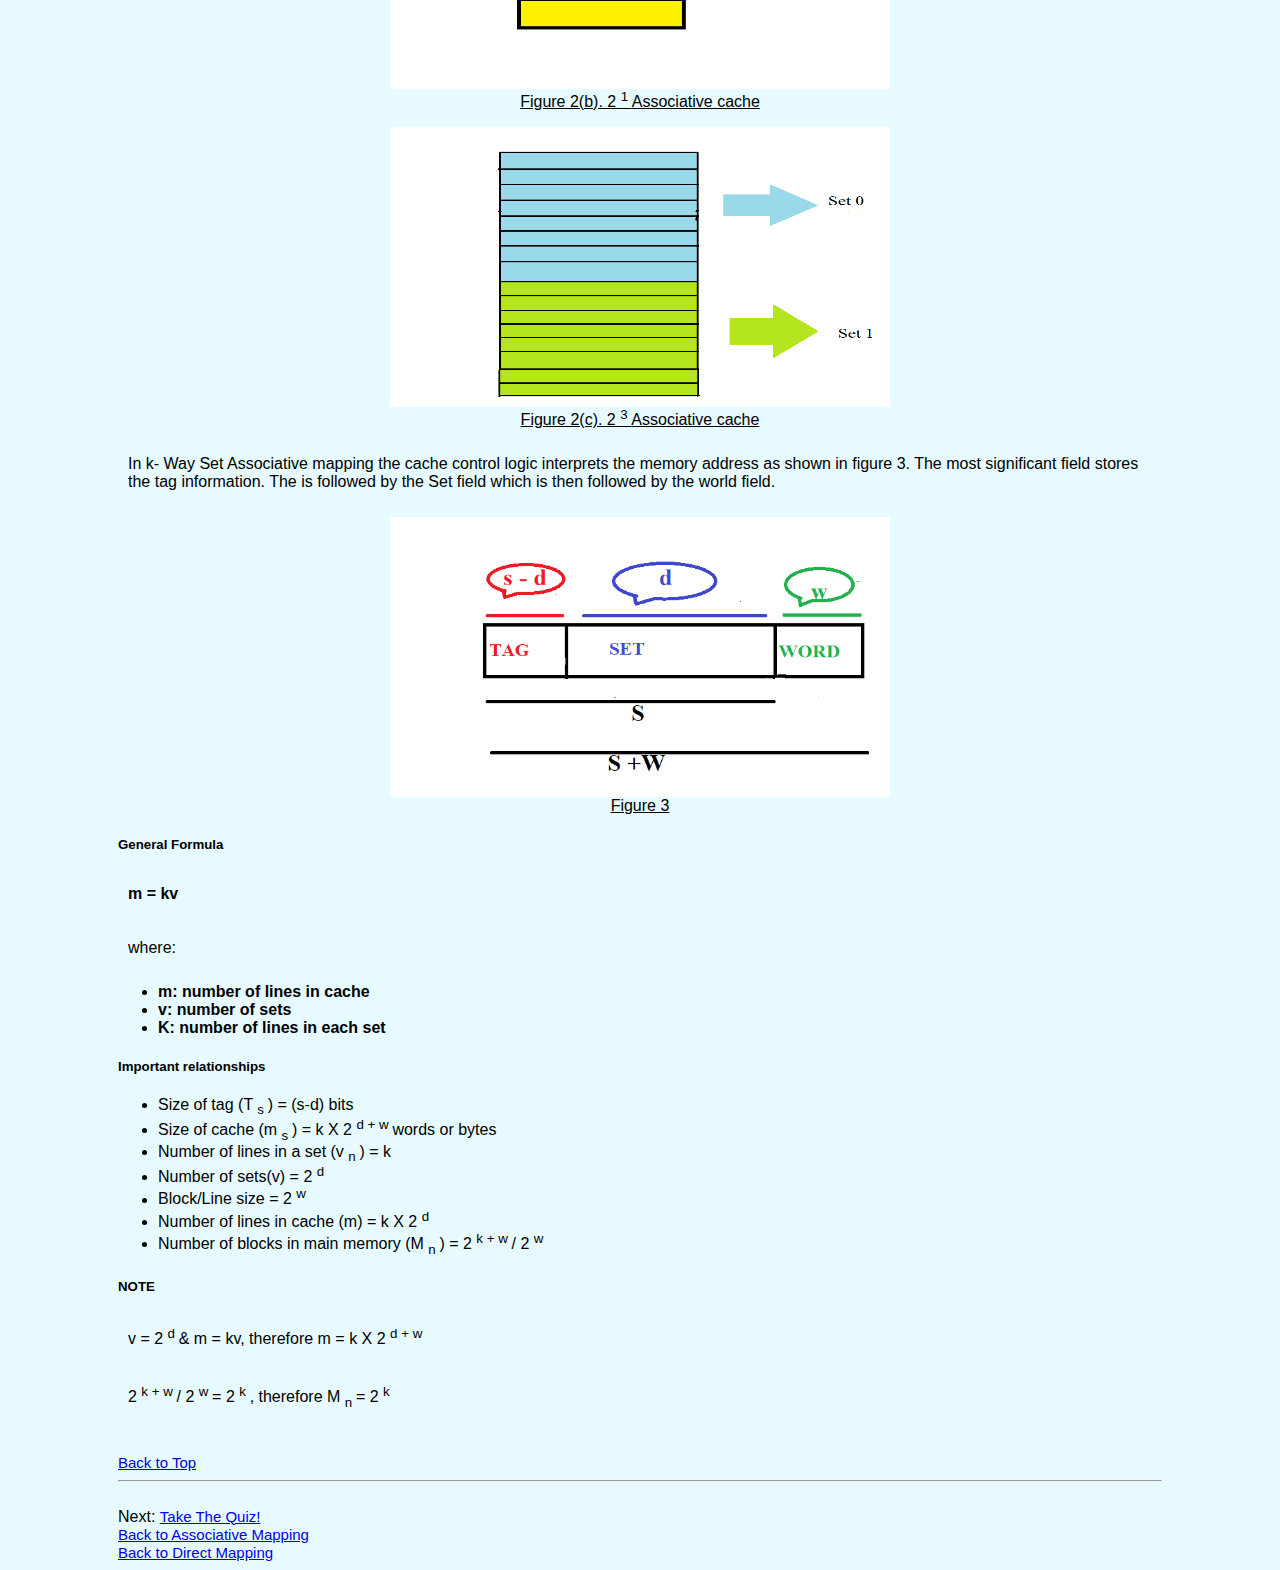
<file: Assignment/kway.html>
<!DOCTYPE html>
<html>
<head>
    <link rel = "stylesheet" type = "text/css" href = "home.css">
    <title>Mapping</title>
</head>

<body>
   <header>
        <div id="headimg">
		<img src="mapme.png" alt="main header"width="100%" >
        </div>
        <nav>
        <ul>
            <li class="menuitem"><a href="index.html" ><img alt="" src="home.png" height="15px" width="15px">&nbsp;Home</a></li>
            <li class="menuitem drpdwn"><div id="active"><a href="#"><img alt="" src="note.png" height="15px" width="15px">&nbsp;Types of Mapping</a></div>
                <ul class="drpdwnitems">
                    <li class="drpdwnword"><a href="direct.html">Direct Mapping</a><br></li>
                    <li class="drpdwnword"><a href="associative.html">Associative Mapping</a><br></li>
                    <li class="drpdwnword"><a href="kway.html">K-Way Set Associative Mapping</a><br></li>
                </ul></li>
            <li class="menuitem"><a href="form.html"><img alt="" src="quiz.png" height="15px" width="15px">&nbsp;Quiz</a></li>
        </ul>
    </nav>
    </header>
    <a name="top"></a>
    <div id="maincontent">
        <br><br><br>
        <h1 id=pagehead> k-Way Set Associative Mapping</h1>

		<div>

			<p> k-Way Set Associate mapping is a mapping technique that illustrates the strength of direct mapping and associative mapping. The cache is divided into groups called sets. The number of lines in a set is determined by the value of K which is given in the equation below. <a href = #kWay_formulas> Link </a> </p>

			<p> Each block of main memory is mapped to one specific set in cache. For example, Block A <sub> x </sub> is mapped to Set A <sub> x </sub>, block A <sub> x + 1 </sub> is mapped to Set A <sub> x +1 </sub>......
			Block A <sub> n </sub> is mapped to Set A <sub> n + 1 </sub> </p>
            
            <figure>
                <center><img src="sets.png" alt="block -set mapping" height = "280px" width = "500px"></center>
                <figcaption align="center">Fig1.</figcaption>
            </figure>
            
			<p> Furthermore, a 2 <sup> x </sup> - way associative cache consist of 2 <sup> x </sup> lines in a set.<br><br>
                Figure 2(a) illustrates a 2 <sup> 0 </sup> - way associative cache. Notice one cache line makes up a set. Figure 2(b) and Figure 2(c) illustrates a 2 <sup> 1 </sup> and 2 <sup> 3 </sup> - way associative
                 cache respectively. Take note of the number of lines used to represent a set.
			</p>
            
            <figure>
                <center><img src = "fig2a.png" alt = " figure 2.a"   height = "280px" width = "500px" align ="center"></center>
                <figcaption align="center"> Figure 2(a). 2 <sup> 0 </sup> Associative cache </figcaption>
            </figure>
             
            
            <figure>
                <center><img src = "fig2b.png" alt = "figure 2.b"  height = "280px" width = "500px" align ="center"></center>
                <figcaption align="center">Figure 2(b). 2 <sup> 1 </sup> Associative cache </figcaption>
            </figure>
            
            <figure>
                <center><img src = "fig2c.png" alt = "figure 2.c"  height = "280px" width = "500px" align ="center"></center>
                <figcaption align="center"> Figure 2(c). 2 <sup> 3 </sup> Associative cache </figcaption>
            </figure>

			<p> In k- Way Set Associative mapping the cache control logic interprets the memory address as shown in figure 3. The most significant field stores the tag information. The is followed by the Set field which is then followed by the world field. </p>
            
            <figure>
                <center><img src = "fig3.png" alt = "figure 3"  height = "280px" width = "500px" align ="center"></center>
                <figcaption align="center">Figure 3 </figcaption>
            </figure>

            <div id = "kWay_formulas">
                <h5> General Formula </h5>
                <p> <b> m = kv </b> </p> 
                <p> where: </p>
                <ul>
                    <li> <b> m: number of lines in cache </b></li>
                    <li> <b> v: number of sets </b> </li>
                    <li> <b> K: number of lines in each set </b> </li>
                </ul>
            </div>
            <div>
                <h5> Important relationships </h5>
                <ul>
                    <li> Size of tag (T <sub> s </sub>) = (s-d) bits </li>
                    <li> Size of cache (m <sub> s </sub>) = k X 2 <sup> d + w </sup> words or bytes </li>
                    <li> Number of lines in a set (v <sub> n </sub>) = k </li>
                    <li> Number of sets(v) = 2 <sup> d </sup> </li>
                    <li> Block/Line size = 2 <sup> w </sup> </li>
                    <li> Number of lines in cache (m) = k X 2  <sup> d </sup> </li>
                    <li> Number of blocks in main memory (M <sub> n </sub>) = 2 <sup> k + w </sup> / 2 <sup> w </sup> </li>

                </ul>
            </div>
            <div>
                <h5> NOTE </h5>
                <p> v = 2 <sup> d </sup> & m = kv, therefore m = k X 2 <sup> d + w </sup> </p>
                <p>  2 <sup> k + w </sup> / 2 <sup> w </sup> = 2 <sup> k </sup>, therefore M <sub> n </sub> = 2 <sup> k 
                 </sup> </p>
            </div>
        </div>
        <br><a href='#top' class="links">Back to Top</a>
        <br><hr><br>
        Next: <a href="form.html" class="links">Take The Quiz!</a><br>
        <a href="associative.html" class="links">Back to Associative Mapping</a><br>
        <a href="direct.html" class="links">Back to Direct Mapping</a>
    
</body>

</html>
</file>
<file: Assignment/home.css>
body {

    font-family: Futura, "Trebuchet MS", Arial, sans-serif;
    background-color: #e6faff;
}

header{
    padding-bottom: 0px;
	}

#headimg{
    font-size: 0px;
	
}

nav {
    z-index: 1;
    position: relative;
    font-size: 0px;
}

.menu {
    list-style-type: none;
    margin:0;
    background-color: #00ccff;
    overflow: hidden;
    
}

a {
    font-size: 10px;
}

.menuitem {
    float:left;
    padding-right: 10px;
    padding-left: 10px;

}

.menuitem a {
    display: inline-block;
    padding: 8px;
    text-decoration: none;
    font-size: 20px;
    color:black;
    
}

.menuitem a:hover {
    background-color:#008fb3;
    color: white;
}


.drpdwnitems{ 
    display: none;
    position:absolute;
    background-color:#00ccff;
    float: left;
    text-align:left;
    height:inherit;
    list-style-type:circle;
}


.drpdwnword {
    color:mediumpurple;
    font-size: 17px;
    text-decoration: none;
}

.drpdwnword:hover {
    color: white;
    background-color:#008fb3; 
}


.drpdwn:hover .drpdwnitems{
    display: block;
    color: white;
}


#active a{
    background-color:#008fb3 ;
    color: white;
}

h1{
    text-align: center;
}

h2,h3,p {
    padding: 10px;
}

#maincontent {
    position:relative;
    padding-right: 40px;
    padding-left: 40px;
    padding-top: 0px;
    margin: -20.8px 70px 0px 70px;
    height: 100%;

}


figcaption{
    text-decoration: underline;
}

figcaption{
    text-decoration: underline;
}


#table1{
	position:relative;
}

#table2{
	position:relative;
}
th, td{
  padding: 10px;
  border-bottom: 1px solid #ddd;
  text-align:left;
}

.links {
    font-size: 15px;
}
</file>
<file: Assignment/style.css>
#FORM{

	//border:solid red 2px;
	background-color:#7FFFD4;
	//padding:15px;
	font-size:150%;
	font-style:oblique;

}

form{

	margin:auto;
	width: 75%;
	//border:solid red 2px;
	background-color:#7FFFD4;
	padding:15px;
}

#form_style{

   //border: solid black 5px;
    margin-left:auto;
	margin-right:auto;


}

.question{
	border: 7px;
    background-color:#E6E6FA;
    font-style: oblique;
    font-size:25px;
    padding: 5px;

}
</file>
